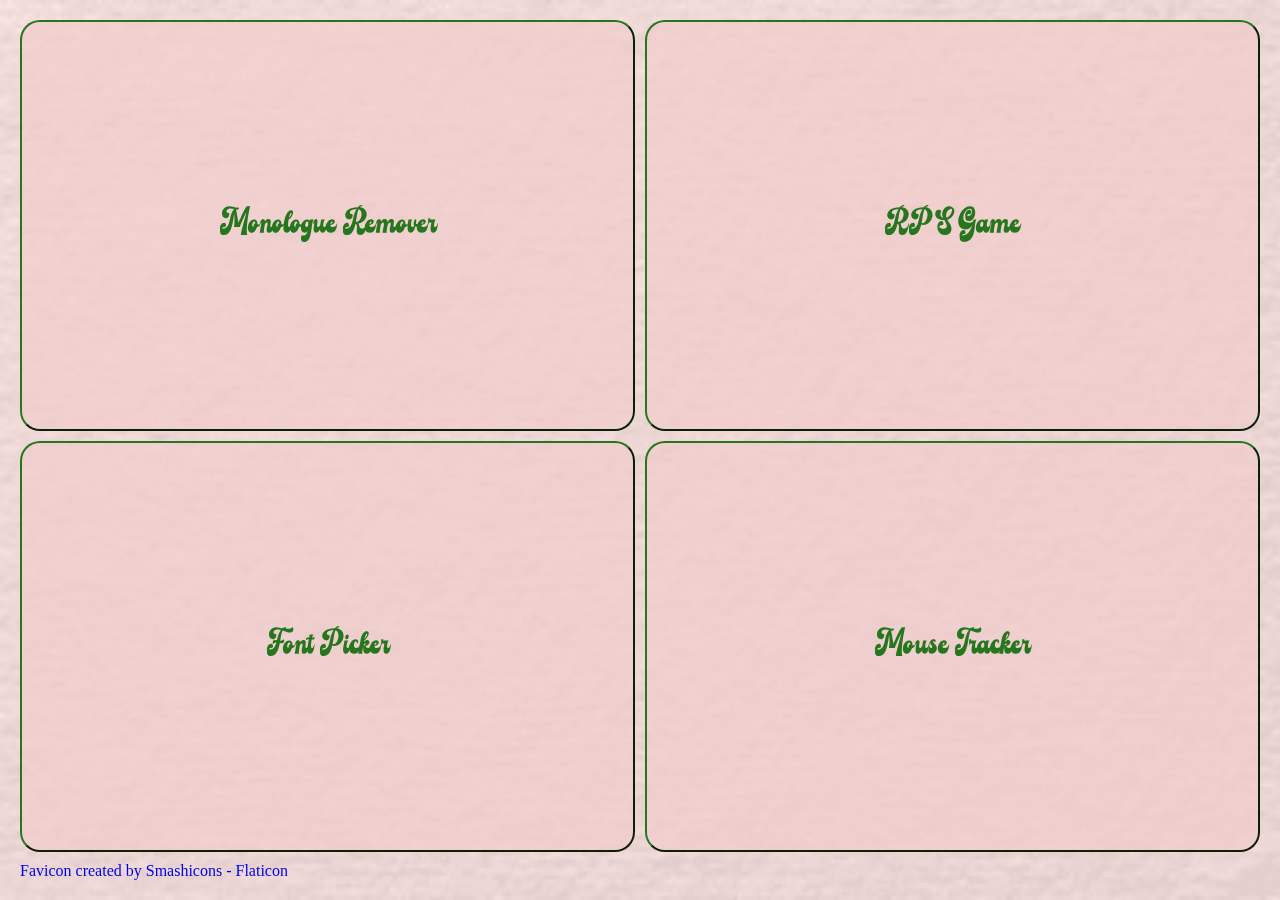
<file: index.html>
<!DOCTYPE html>
<html lang="en">

<head>
  <meta charset="UTF-8">
  <meta name="viewport" content="width=device-width, initial-scale=1.0">
  <title>MyKy</title>
  <link rel="icon" type="image/x-icon" href="unicorn.png">
  <style>
    @font-face {
      font-family: 'Finest Vintage';
      src: url('fonts/FinestVintageRegular.otf') format('opentype');
    }

    body {
      background-color: rgb(251, 212, 212);

    }

    .buttons-holder {
      display: grid;
      grid-template-columns: 1fr 1fr;
      grid-template-rows: 1fr 1fr ;
      position: fixed;
      top: 20px;
      bottom: 20px;
      right: 20px;
      left: 20px;
      row-gap: 10px;
      column-gap: 10px;
    }

    button {
      background-color: rgba(241, 204, 204, 0.687);
      font-family: 'Finest Vintage';
      font-size: x-large;
      color: rgb(38, 118, 29);
      border-radius: 20px;
      border-width: 2px;
      border-color: rgb(38, 118, 29);

      transition: 0.15s;
      width: 100%;
      height: 100%;
    }

    a {
      text-decoration: none;
    }

    button:active {
      background-color: rgba(241, 231, 231, 0.5);
    }

    .a {
      display: flex;
      align-items: center;
      justify-content: center;
    }

    .b {
      display: flex;
      align-items: center;
      justify-content: center;
    }

    .background {
  position: fixed;
  top: 0;
  left: 0;
  width: 100vw;
  height: 100vh;
  object-fit: cover;
  z-index: -1; /* Ensures it's behind other elements */
  opacity: 0.5;
}
  </style>
</head>
<img src="texture.jpeg" class="background">

<body>
  <div class="buttons-holder">
    <a href="Monologue remover/index.html">
      <button class='a'>
        Monologue Remover
      </button>
    </a>
    <a href="RPS game/index.html">
      <button class='b'>
        RPS Game
      </button>
    </a>
    <a href="Font Picker/index.html">
      <button class='b'>
        Font Picker
      </button>
    </a>
    <a href="Mouse tracker/index.html">
      <button class='b'>
        Mouse Tracker
      </button>
    </a>
      <a href="https://www.flaticon.com/free-icons/unicorn" title="unicorn icons" class="credits">Favicon created by
        Smashicons - Flaticon</a>
  </div>

</body>
</html>
</file>
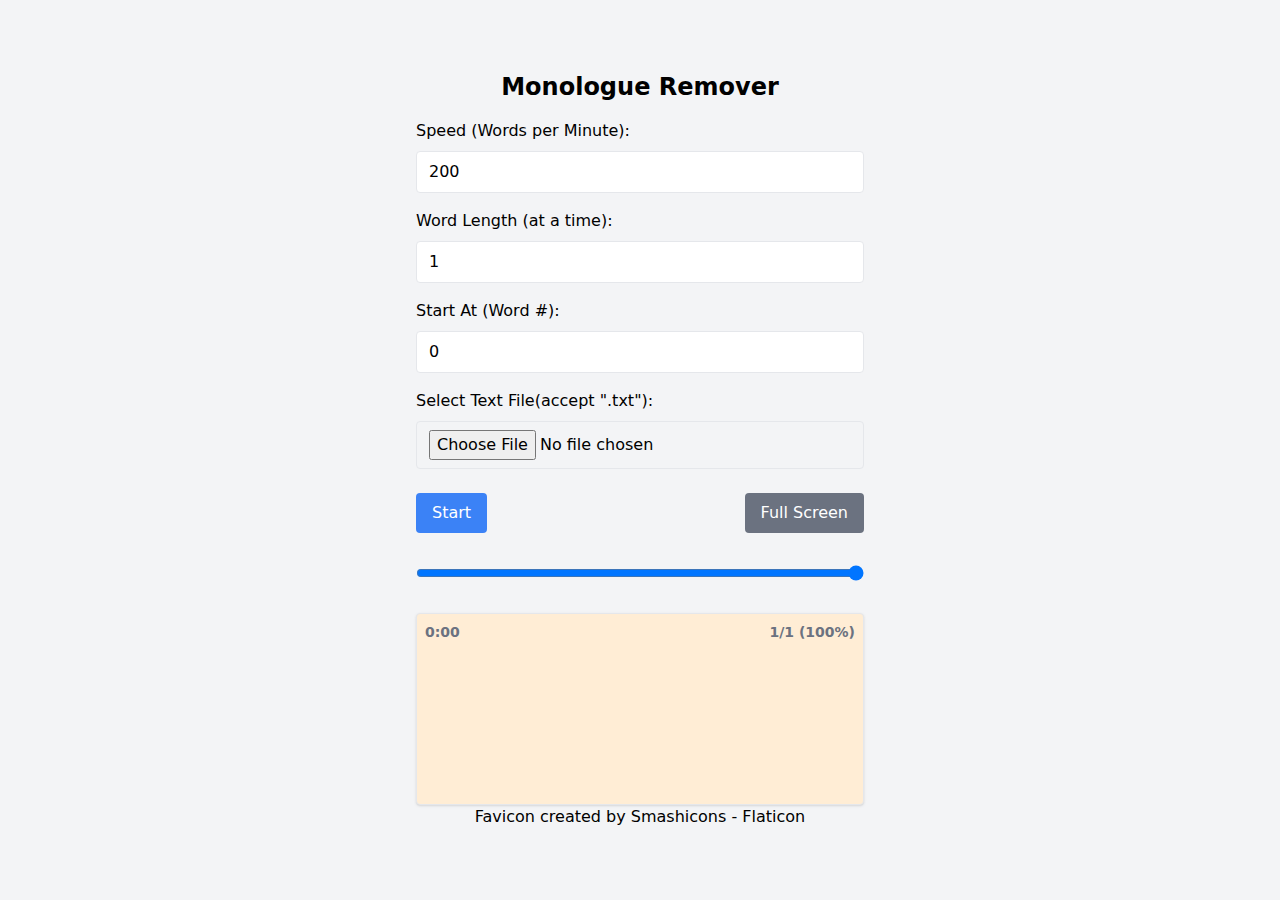
<file: Monologue remover/index.html>
<!doctype html>
<html lang="en">
  <head>
    <meta charset="UTF-8" />
    <link rel="icon" type="image/x-icon" href="../unicorn.png">
    <meta name="viewport" content="width=device-width, initial-scale=1.0" />
    <title>Monologue Remover</title>
    <script type="module" src="assets/index-CSGfUpcr.js"></script>
    <link rel="stylesheet" href="assets/index-Db7v65Bf.css">
  </head>
  <body>
    <div id="root"></div>
  </body>
</html>
</file>
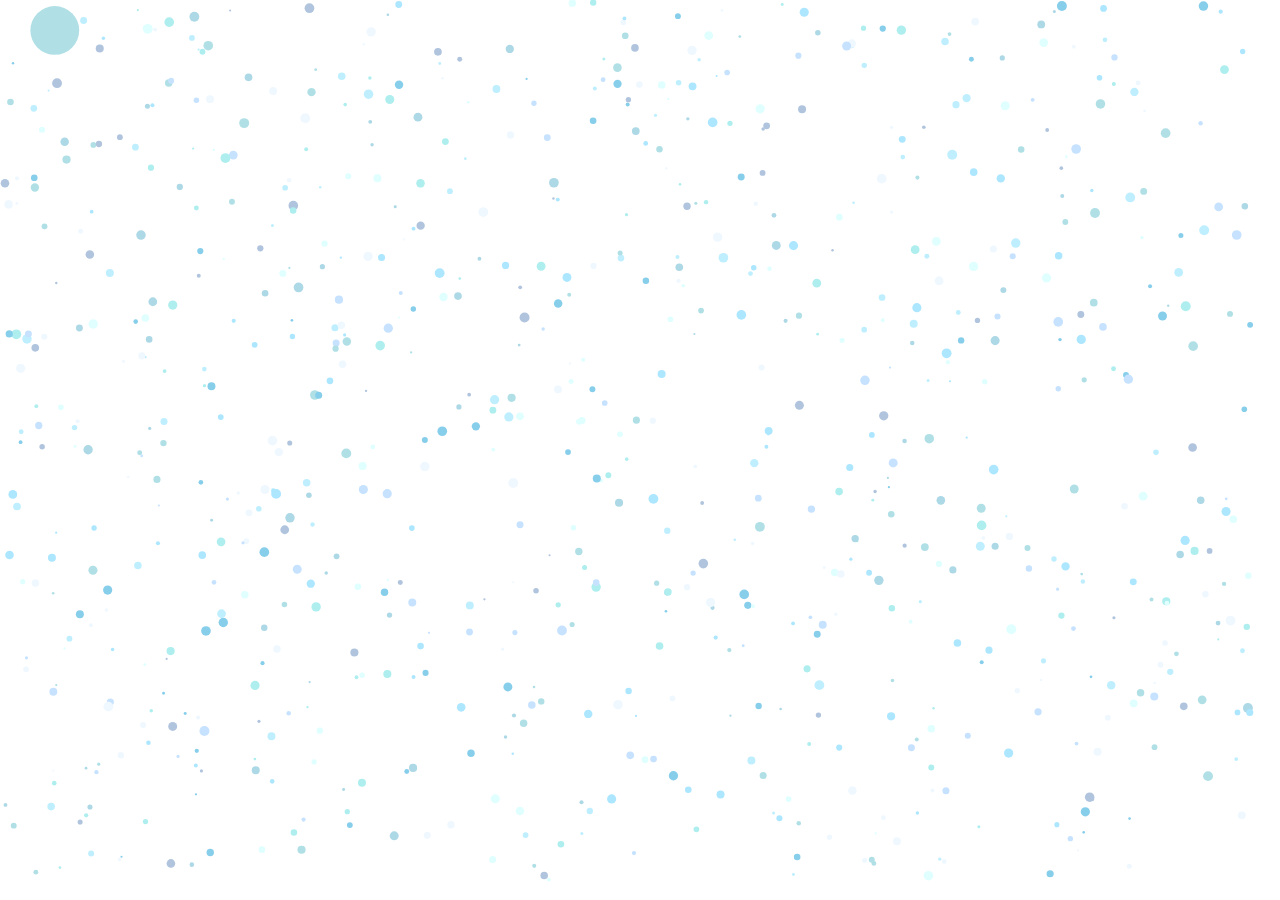
<file: Mouse tracker/index.html>
<!DOCTYPE html>
<html lang="en">
<head>
  <meta charset="UTF-8">
  <meta name="viewport" content="width=device-width, initial-scale=1.0">
  <title>Document</title>
  <link rel="stylesheet" href="index.css">
</head>
<body>
  <canvas></canvas>
  <script src="script.js"></script>
</body>
</html>
</file>
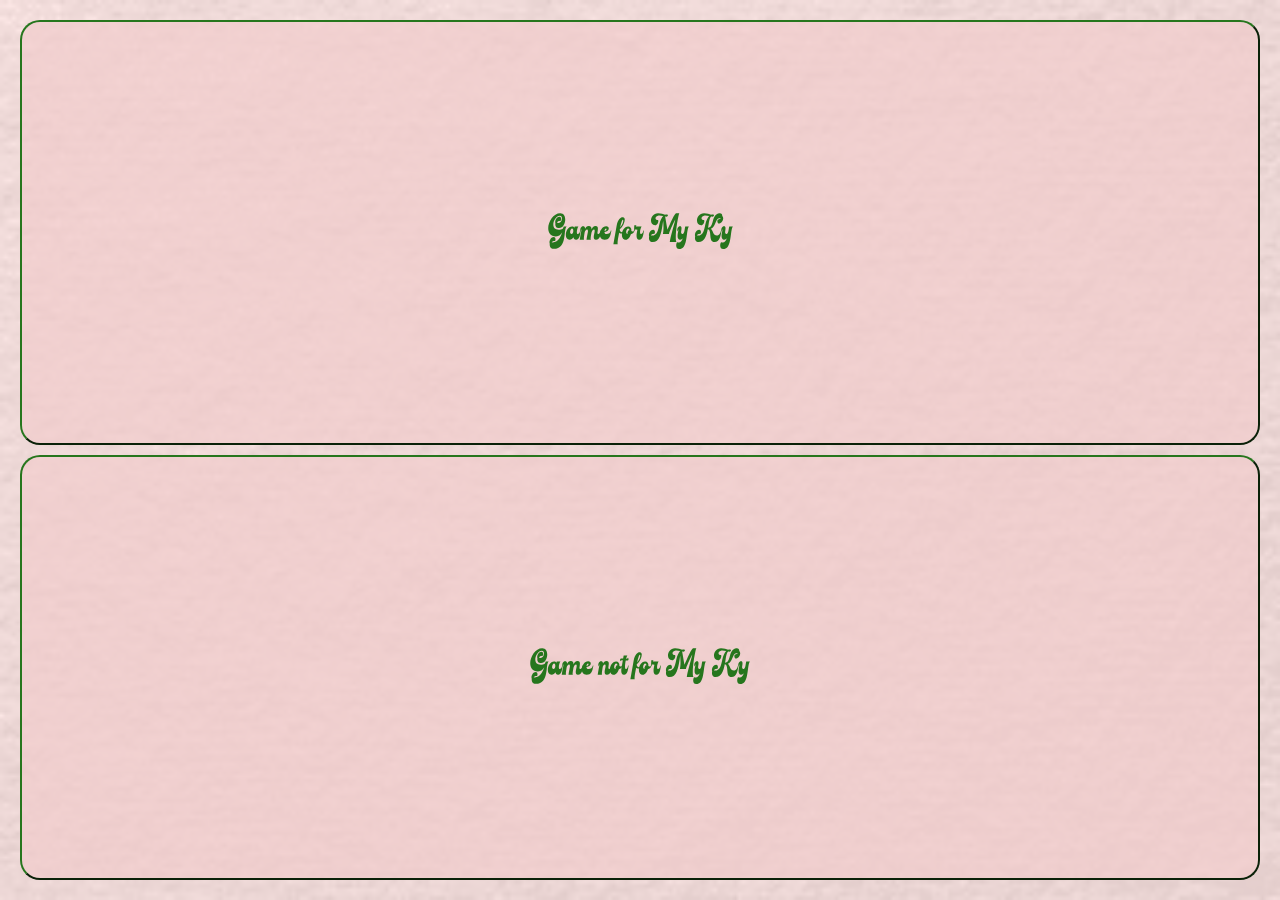
<file: RPS game/index.html>
<!DOCTYPE html>
<html lang="en">
<head>
  <meta charset="UTF-8">
  <meta name="viewport" content="width=device-width, initial-scale=1.0">
  <title>MyKy</title>
  <link rel="icon" type="image/x-icon" href="../unicorn.png">
  <style>
    @font-face {
      font-family: 'Finest Vintage';
      src: url('fonts/FinestVintageRegular.otf') format('opentype');
    }
    body{
      background-color:rgb(251, 212, 212) ;

    }
    .buttons-holder{
      display: grid;
      grid-template-columns: 1fr;
      grid-template-rows: 1fr 1fr;
      position: fixed;
      top: 20px;
      bottom: 20px;
      right: 20px;
      left: 20px;
      row-gap: 10px;
    }
    button{
      background-color: rgba(241, 204, 204, 0.687);
      font-family: 'Finest Vintage';
      font-size:x-large;
      color:rgb(38, 118, 29);
      border-radius: 20px;
      border-width: 2px;
      border-color: rgb(38, 118, 29);

      transition: 0.15s;
      width: 100%;
      height: 100%;
    }
    a{
      text-decoration: none;
    }
    button:active {
      background-color: rgba(241, 231, 231, 0.5);
    }
    .a{
      display: flex;
      align-items: center;
      justify-content: center;
    }
    .b{
      display: flex;
      align-items: center;
      justify-content: center;
    }
    .background {
  position: fixed;
  top: 0;
  left: 0;
  width: 100vw;
  height: 100vh;
  object-fit: cover;
  z-index: -1; /* Ensures it's behind other elements */
  opacity: 0.5;
}
  </style>
</head>
<img src="texture.jpeg" class="background">
<body>
  <div class="buttons-holder">
    <a href="forMyKy/index.html">
      <button class ='a'>
        Game for My Ky
      </button>
    </a>
    <a href="forPeople/index.html">
      <button class = 'b'>
        Game not for My Ky
      </button>
    </a>
  </div>
</body>
</html>
</file>
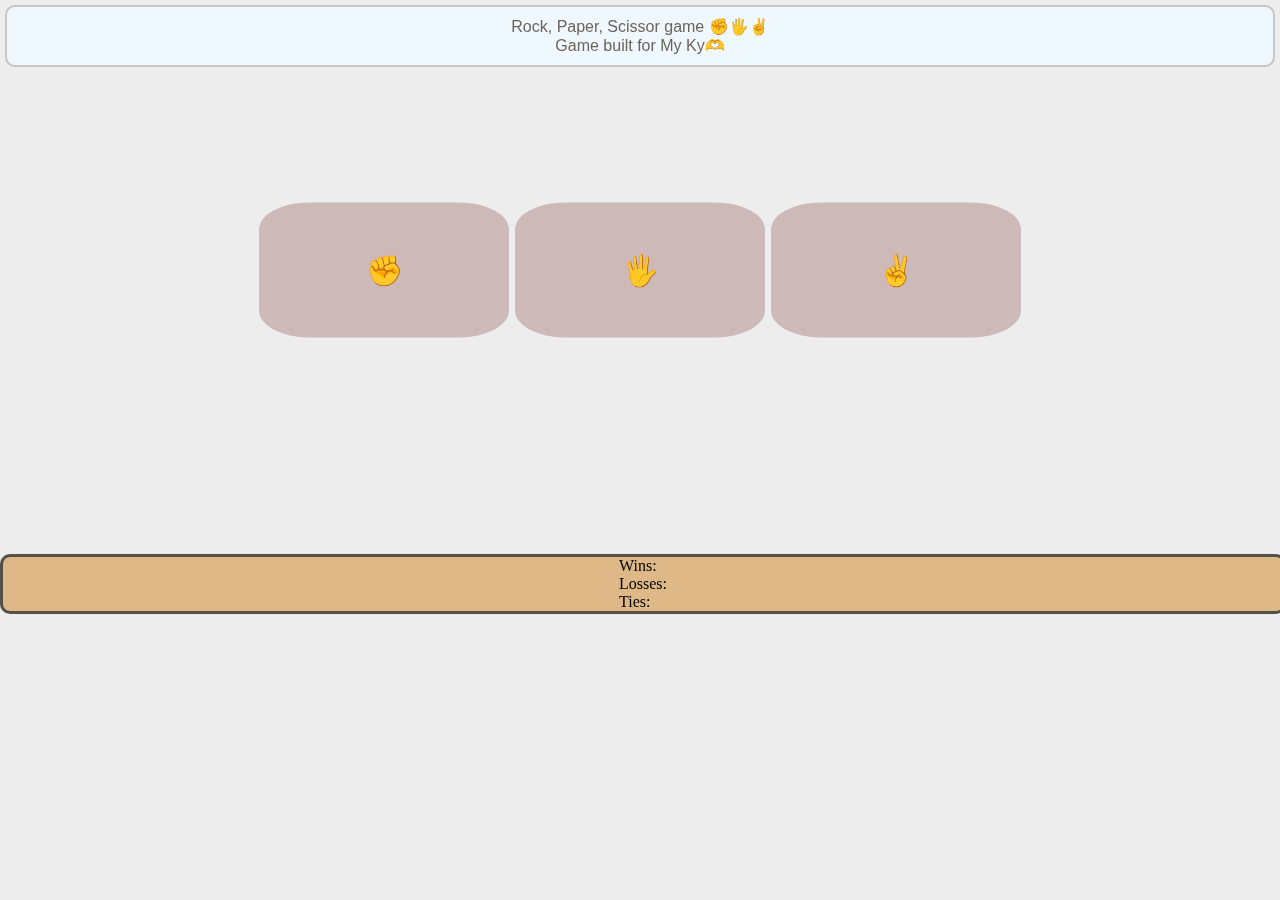
<file: RPS game/forMyKy/index.html>
<!DOCTYPE html>
<html lang="en">
<head>
  <meta charset="UTF-8">
  <meta name="viewport" content="width=device-width, initial-scale=1.0">
  <title>Document</title>
  <link rel="icon" type="image/x-icon" href="../../unicorn.png">
  <style>
    @font-face {
  font-family: 'Finest Vintage';
  src: url('fonts/FinestVintageRegular.otf') format('opentype');
}
body{
  background-color: rgb(237, 237, 237);
}

header{
  background-color: aliceblue;
  display: flex;
  flex-direction: column;
  align-items: center;
  justify-content: center;
  margin:0;
  font-family:Arial, Helvetica, sans-serif;
  position: fixed;
  top: 5px;
  right: 5px;
  left:5px;
  padding:10px;
  border-radius: 10px;
  border-color: rgba(175, 168, 168, 0.642);
  border-width: 2px;
  border-style: solid;
  color:rgb(108, 100, 90)
}
.buttons-holder{
  position: fixed;
  top:30%;
  right: 50%;
  transform: translate(50%, -50%) ;
  width: 100%;
  display: grid;
  grid-template-columns: 1fr 1fr 1fr;
}
.history{
  position:fixed;
  bottom: 30%;
  left: 0;
  background-color: burlywood;
  width: 100%;
  display: flex;
  flex-direction: row;
  align-items: center;
  justify-content: center;
  border-radius: 10px;
  border-style: solid;
  border-color: rgb(83, 79, 73);
}
button{
  background-color: rgb(206, 185, 185);
  border-width: 0;
  margin: 3px;
  padding:50px 0;
  border-radius: 20%;
  font-size: 30px;
  transition: all 0.2s ease;
}
.noti{
  position:fixed;
  top:0;
  left: 0;
  right: 0;
  bottom: 0;
  font-size: larger;
  background-color: aliceblue;
  border-radius: 20px;
  border-color: rgb(206, 184, 158);
  border-style: solid;
  z-index: 100;
  display: flex;
  align-items: center;
  justify-content: center;
  padding: 0 10%;
  transform: translate(-100%, 0);
  transition: 0.5s;
}
.noti-onclick{
  transform: translate(0, 0);
}
button:hover {
  transform: scale(1.1);
}
@media (min-width: 768px) {
  .buttons-holder {
    width: 60%;
  }
}
  </style>
</head>
<body>
  <header>
    <div>Rock, Paper, Scissor game ✊🖐️✌️</div>
    <div>Game built for My Ky🫶</div>
  </header>
  <main>
    <section class="buttons-holder">
      <button class="rock-button">✊</button>
      <button class="paper-button">🖐️</button>
      <button class="scissor-button">✌️</button>
   </section>
    <p class="history">
      Wins: <br>Losses: <br> Ties:
    </p>
    <div class="noti">
      <p>
        If you are Mỹ Kỳ, congratulation! You have won. You are the best.  I love you so much😘 Reload the page to play again 🙆‍♂️.
    </p>
    </div>

  </main>
  <script src="script.js"></script>
</body>
</html>
</file>
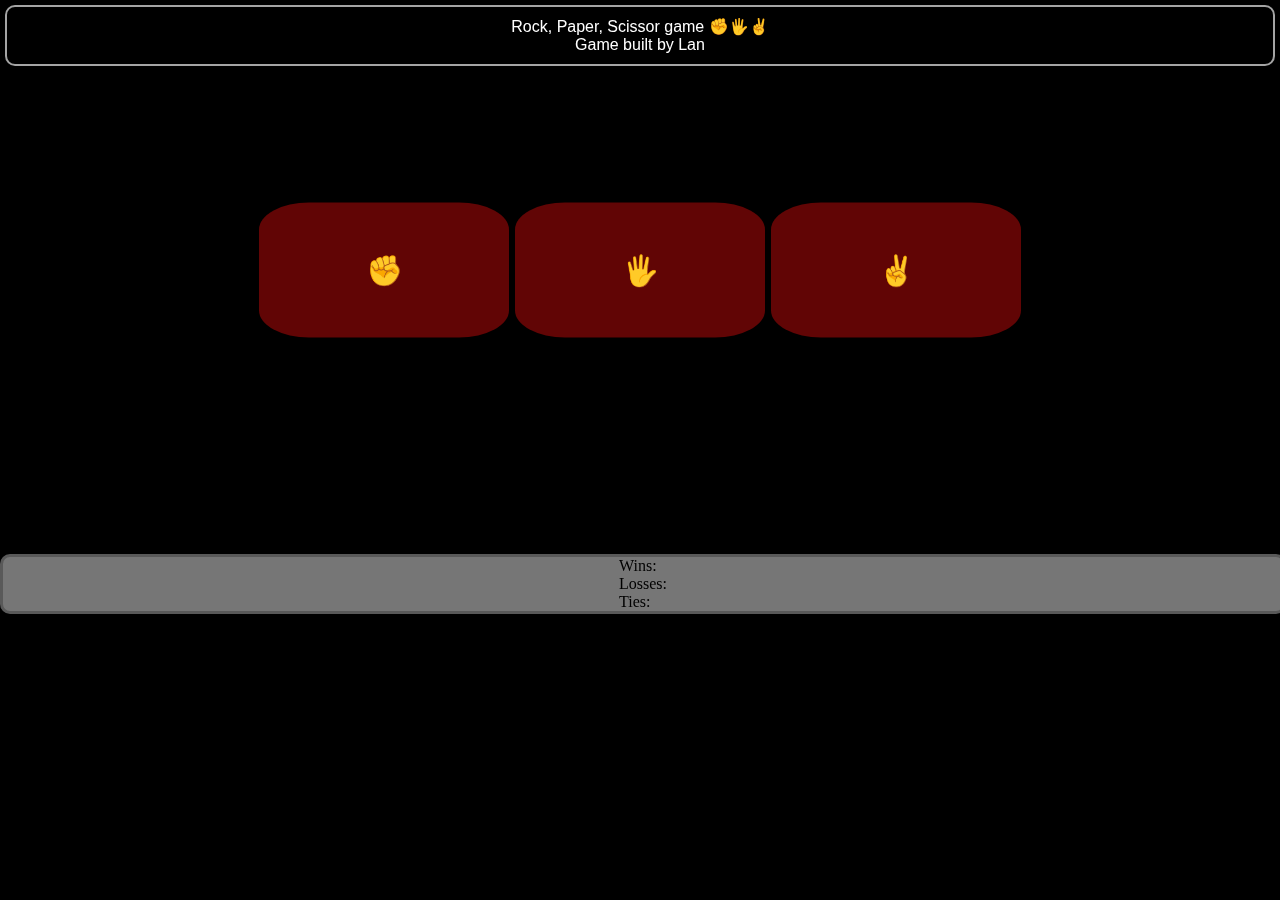
<file: RPS game/forPeople/index.html>
<!DOCTYPE html>
<html lang="en">
<head>
  <meta charset="UTF-8">
  <meta name="viewport" content="width=device-width, initial-scale=1.0">
  <title>Document</title>
  <link rel="stylesheet" href="index.css">
  <link rel="icon" type="image/x-icon" href="../../unicorn.png">

</head>
<body>
  <header>
    <div>Rock, Paper, Scissor game ✊🖐️✌️</div>
    <div>Game built by Lan</div>
  </header>
  <main>
    <section class="buttons-holder">
      <button class="rock-button">✊</button>
      <button class="paper-button">🖐️</button>
      <button class="scissor-button">✌️</button>
   </section>
    <p class="history">
      Wins: <br>Losses: <br> Ties:
    </p>
    <div class="noti">
      <p>
        Why you so bad??
      </p>
    </div>

  </main>
  <script src="index.js"></script>
</body>
</html>
</file>
<file: Monologue remover/assets/index-Db7v65Bf.css>
*,:before,:after{--tw-border-spacing-x: 0;--tw-border-spacing-y: 0;--tw-translate-x: 0;--tw-translate-y: 0;--tw-rotate: 0;--tw-skew-x: 0;--tw-skew-y: 0;--tw-scale-x: 1;--tw-scale-y: 1;--tw-pan-x: ;--tw-pan-y: ;--tw-pinch-zoom: ;--tw-scroll-snap-strictness: proximity;--tw-gradient-from-position: ;--tw-gradient-via-position: ;--tw-gradient-to-position: ;--tw-ordinal: ;--tw-slashed-zero: ;--tw-numeric-figure: ;--tw-numeric-spacing: ;--tw-numeric-fraction: ;--tw-ring-inset: ;--tw-ring-offset-width: 0px;--tw-ring-offset-color: #fff;--tw-ring-color: rgb(59 130 246 / .5);--tw-ring-offset-shadow: 0 0 #0000;--tw-ring-shadow: 0 0 #0000;--tw-shadow: 0 0 #0000;--tw-shadow-colored: 0 0 #0000;--tw-blur: ;--tw-brightness: ;--tw-contrast: ;--tw-grayscale: ;--tw-hue-rotate: ;--tw-invert: ;--tw-saturate: ;--tw-sepia: ;--tw-drop-shadow: ;--tw-backdrop-blur: ;--tw-backdrop-brightness: ;--tw-backdrop-contrast: ;--tw-backdrop-grayscale: ;--tw-backdrop-hue-rotate: ;--tw-backdrop-invert: ;--tw-backdrop-opacity: ;--tw-backdrop-saturate: ;--tw-backdrop-sepia: ;--tw-contain-size: ;--tw-contain-layout: ;--tw-contain-paint: ;--tw-contain-style: }::backdrop{--tw-border-spacing-x: 0;--tw-border-spacing-y: 0;--tw-translate-x: 0;--tw-translate-y: 0;--tw-rotate: 0;--tw-skew-x: 0;--tw-skew-y: 0;--tw-scale-x: 1;--tw-scale-y: 1;--tw-pan-x: ;--tw-pan-y: ;--tw-pinch-zoom: ;--tw-scroll-snap-strictness: proximity;--tw-gradient-from-position: ;--tw-gradient-via-position: ;--tw-gradient-to-position: ;--tw-ordinal: ;--tw-slashed-zero: ;--tw-numeric-figure: ;--tw-numeric-spacing: ;--tw-numeric-fraction: ;--tw-ring-inset: ;--tw-ring-offset-width: 0px;--tw-ring-offset-color: #fff;--tw-ring-color: rgb(59 130 246 / .5);--tw-ring-offset-shadow: 0 0 #0000;--tw-ring-shadow: 0 0 #0000;--tw-shadow: 0 0 #0000;--tw-shadow-colored: 0 0 #0000;--tw-blur: ;--tw-brightness: ;--tw-contrast: ;--tw-grayscale: ;--tw-hue-rotate: ;--tw-invert: ;--tw-saturate: ;--tw-sepia: ;--tw-drop-shadow: ;--tw-backdrop-blur: ;--tw-backdrop-brightness: ;--tw-backdrop-contrast: ;--tw-backdrop-grayscale: ;--tw-backdrop-hue-rotate: ;--tw-backdrop-invert: ;--tw-backdrop-opacity: ;--tw-backdrop-saturate: ;--tw-backdrop-sepia: ;--tw-contain-size: ;--tw-contain-layout: ;--tw-contain-paint: ;--tw-contain-style: }*,:before,:after{box-sizing:border-box;border-width:0;border-style:solid;border-color:#e5e7eb}:before,:after{--tw-content: ""}html,:host{line-height:1.5;-webkit-text-size-adjust:100%;-moz-tab-size:4;-o-tab-size:4;tab-size:4;font-family:ui-sans-serif,system-ui,sans-serif,"Apple Color Emoji","Segoe UI Emoji",Segoe UI Symbol,"Noto Color Emoji";font-feature-settings:normal;font-variation-settings:normal;-webkit-tap-highlight-color:transparent}body{margin:0;line-height:inherit}hr{height:0;color:inherit;border-top-width:1px}abbr:where([title]){-webkit-text-decoration:underline dotted;text-decoration:underline dotted}h1,h2,h3,h4,h5,h6{font-size:inherit;font-weight:inherit}a{color:inherit;text-decoration:inherit}b,strong{font-weight:bolder}code,kbd,samp,pre{font-family:ui-monospace,SFMono-Regular,Menlo,Monaco,Consolas,Liberation Mono,Courier New,monospace;font-feature-settings:normal;font-variation-settings:normal;font-size:1em}small{font-size:80%}sub,sup{font-size:75%;line-height:0;position:relative;vertical-align:baseline}sub{bottom:-.25em}sup{top:-.5em}table{text-indent:0;border-color:inherit;border-collapse:collapse}button,input,optgroup,select,textarea{font-family:inherit;font-feature-settings:inherit;font-variation-settings:inherit;font-size:100%;font-weight:inherit;line-height:inherit;letter-spacing:inherit;color:inherit;margin:0;padding:0}button,select{text-transform:none}button,input:where([type=button]),input:where([type=reset]),input:where([type=submit]){-webkit-appearance:button;background-color:transparent;background-image:none}:-moz-focusring{outline:auto}:-moz-ui-invalid{box-shadow:none}progress{vertical-align:baseline}::-webkit-inner-spin-button,::-webkit-outer-spin-button{height:auto}[type=search]{-webkit-appearance:textfield;outline-offset:-2px}::-webkit-search-decoration{-webkit-appearance:none}::-webkit-file-upload-button{-webkit-appearance:button;font:inherit}summary{display:list-item}blockquote,dl,dd,h1,h2,h3,h4,h5,h6,hr,figure,p,pre{margin:0}fieldset{margin:0;padding:0}legend{padding:0}ol,ul,menu{list-style:none;margin:0;padding:0}dialog{padding:0}textarea{resize:vertical}input::-moz-placeholder,textarea::-moz-placeholder{opacity:1;color:#9ca3af}input::placeholder,textarea::placeholder{opacity:1;color:#9ca3af}button,[role=button]{cursor:pointer}:disabled{cursor:default}img,svg,video,canvas,audio,iframe,embed,object{display:block;vertical-align:middle}img,video{max-width:100%;height:auto}[hidden]:where(:not([hidden=until-found])){display:none}.fixed{position:fixed}.absolute{position:absolute}.relative{position:relative}.inset-0{top:0;right:0;bottom:0;left:0}.left-2{left:.5rem}.right-2{right:.5rem}.right-4{right:1rem}.top-2{top:.5rem}.top-4{top:1rem}.mb-2{margin-bottom:.5rem}.mb-4{margin-bottom:1rem}.mt-2{margin-top:.5rem}.mt-4{margin-top:1rem}.block{display:block}.flex{display:flex}.h-48{height:12rem}.min-h-screen{min-height:100vh}.w-full{width:100%}.max-w-md{max-width:28rem}.flex-col{flex-direction:column}.items-center{align-items:center}.justify-center{justify-content:center}.justify-between{justify-content:space-between}.gap-4{gap:1rem}.rounded{border-radius:.25rem}.border{border-width:1px}.bg-blue-500{--tw-bg-opacity: 1;background-color:rgb(59 130 246 / var(--tw-bg-opacity, 1))}.bg-gray-100{--tw-bg-opacity: 1;background-color:rgb(243 244 246 / var(--tw-bg-opacity, 1))}.bg-gray-500{--tw-bg-opacity: 1;background-color:rgb(107 114 128 / var(--tw-bg-opacity, 1))}.bg-orange-100{--tw-bg-opacity: 1;background-color:rgb(255 237 213 / var(--tw-bg-opacity, 1))}.p-4{padding:1rem}.px-3{padding-left:.75rem;padding-right:.75rem}.px-4{padding-left:1rem;padding-right:1rem}.py-2{padding-top:.5rem;padding-bottom:.5rem}.text-center{text-align:center}.text-2xl{font-size:1.5rem;line-height:2rem}.text-sm{font-size:.875rem;line-height:1.25rem}.text-xl{font-size:1.25rem;line-height:1.75rem}.font-bold{font-weight:700}.font-medium{font-weight:500}.font-semibold{font-weight:600}.text-black{--tw-text-opacity: 1;color:rgb(0 0 0 / var(--tw-text-opacity, 1))}.text-gray-300{--tw-text-opacity: 1;color:rgb(209 213 219 / var(--tw-text-opacity, 1))}.text-gray-500{--tw-text-opacity: 1;color:rgb(107 114 128 / var(--tw-text-opacity, 1))}.text-white{--tw-text-opacity: 1;color:rgb(255 255 255 / var(--tw-text-opacity, 1))}.shadow{--tw-shadow: 0 1px 3px 0 rgb(0 0 0 / .1), 0 1px 2px -1px rgb(0 0 0 / .1);--tw-shadow-colored: 0 1px 3px 0 var(--tw-shadow-color), 0 1px 2px -1px var(--tw-shadow-color);box-shadow:var(--tw-ring-offset-shadow, 0 0 #0000),var(--tw-ring-shadow, 0 0 #0000),var(--tw-shadow)}.hover\:bg-blue-600:hover{--tw-bg-opacity: 1;background-color:rgb(37 99 235 / var(--tw-bg-opacity, 1))}.hover\:bg-gray-600:hover{--tw-bg-opacity: 1;background-color:rgb(75 85 99 / var(--tw-bg-opacity, 1))}.focus\:outline-none:focus{outline:2px solid transparent;outline-offset:2px}.focus\:ring:focus{--tw-ring-offset-shadow: var(--tw-ring-inset) 0 0 0 var(--tw-ring-offset-width) var(--tw-ring-offset-color);--tw-ring-shadow: var(--tw-ring-inset) 0 0 0 calc(3px + var(--tw-ring-offset-width)) var(--tw-ring-color);box-shadow:var(--tw-ring-offset-shadow),var(--tw-ring-shadow),var(--tw-shadow, 0 0 #0000)}.focus\:ring-blue-300:focus{--tw-ring-opacity: 1;--tw-ring-color: rgb(147 197 253 / var(--tw-ring-opacity, 1))}
</file>
<file: Mouse tracker/index.css>
canvas{
  border:0;
  margin: 0;
  
}
body, html{
  margin: 0;
  padding: 0;
}
</file>
<file: RPS game/forPeople/index.css>
body{
  background-color: rgb(0, 0, 0);
}

header{
  background-color: rgb(0, 0, 0);
  display: flex;
  flex-direction: column;
  align-items: center;
  justify-content: center;
  margin:0;
  font-family:Arial, Helvetica, sans-serif;
  position: fixed;
  top: 5px;
  right: 5px;
  left:5px;
  padding:10px;
  border-radius: 10px;
  border-color: rgba(255, 255, 255, 0.642);
  border-width: 2px;
  border-style: solid;
  color:rgb(255, 255, 255)
}
.buttons-holder{
  position: fixed;
  top:30%;
  right: 50%;
  transform: translate(50%, -50%) ;
  width: 100%;
  display: grid;
  grid-template-columns: 1fr 1fr 1fr;
}
.history{
  position:fixed;
  bottom: 30%;
  left: 0;
  background-color: rgb(118, 118, 118);
  width: 100%;
  display: flex;
  flex-direction: row;
  align-items: center;
  justify-content: center;
  border-radius: 10px;
  border-style: solid;
  border-color: rgb(89, 89, 89);
}
button{
  background-color: rgb(97, 5, 5);
  border-width: 0;
  margin: 3px;
  padding:50px 0;
  border-radius: 20%;
  font-size: 30px;
  transition: all 0.2s ease;
}
.noti{
  position:fixed;
  top:0;
  left: 0;
  right: 0;
  bottom: 0;
  font-size: larger;
  background-color: rgb(0, 0, 0);
  color: white;
  border-radius: 20px;
  border-color: rgb(206, 184, 158);
  border-style: solid;
  z-index: 100;
  display: flex;
  align-items: center;
  justify-content: center;
  padding: 0 10%;
  transform: translate(-100%, 0);
  transition: 0.5s;
}
.noti-onclick{
  transform: translate(0, 0);
}
button:hover {
  transform: scale(1.1);
}

@media (min-width: 768px) {
  .buttons-holder {
    width: 60%;
  }
}
</file>
